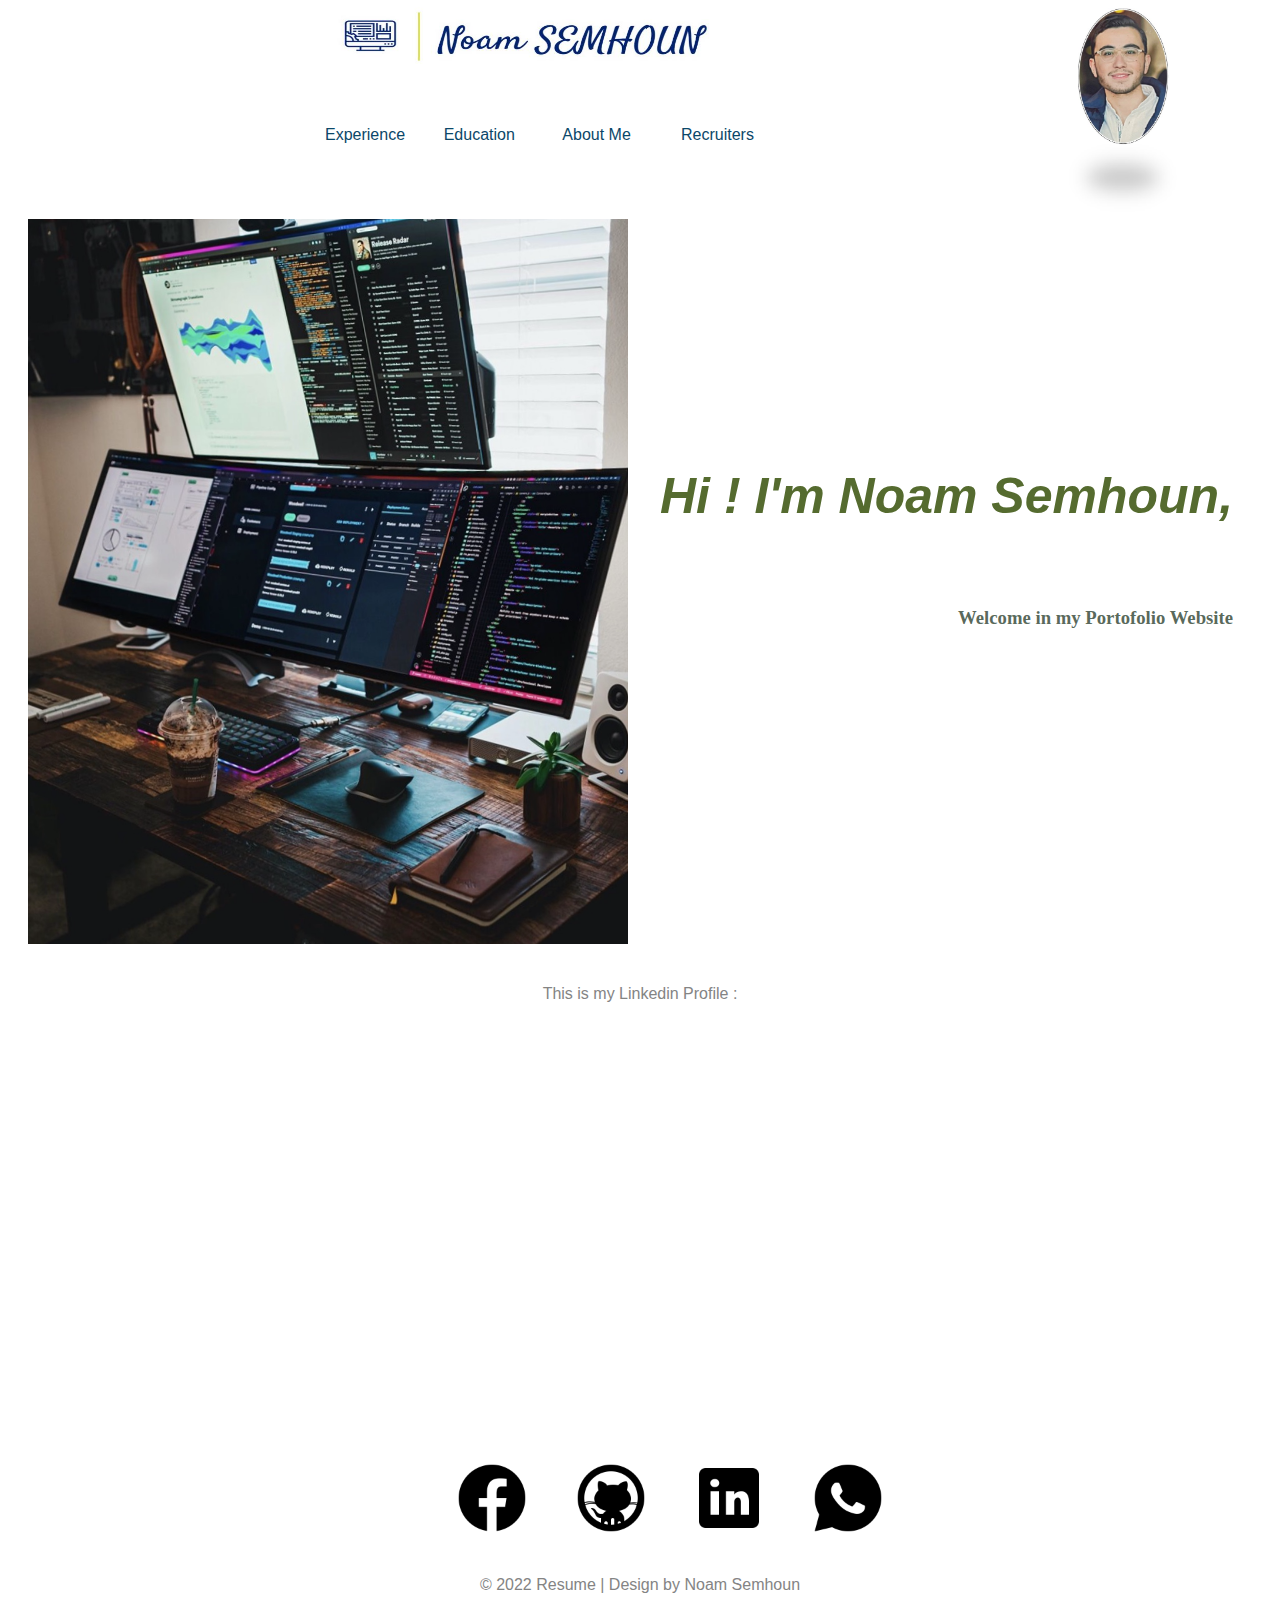
<file: index.html>
<!DOCTYPE html>
<html lang="en">

<head>
    <meta charset="UTF-8">
    <meta http-equiv="X-UA-Compatible" content="IE=edge">
    <meta name="viewport" content="width=device-width, initial-scale=1.0">
   
    <link rel="stylesheet" href="CSS/style.css">
 

    <title>MY WEB SITE</title>
</head>


<body>


    <!-- logo  et menu -->
    <div class="topbar" id="topbar">

        <a href="index.html"><img src="Images\logo_website.jpg" class="website_logo" alt="website_logo"></a>
        <a href="index.html"> <img src="Images\MyPhoto.jpg" class="website_photo" /> </a>
        <nav>
            <ul>
                <li><a href="Experience.html">Experience</a></li>
                <li><a href="Education.html"> Education</a></li>
                <li><a href="About Me.html">About Me</a></li>
                <li><a href="Recruiters.html">Recruiters</a></li>
                <!-- contact -->

            </ul>
        </nav>

    </div>

    <br> <br> <br> <br> <br>

    <section class="Aboutcolumn">

        <img class="animated-image" src="Images/photo bureau.PNG" style="margin: 20px;" alt="Bureau" width="600px" >
        
        <div style=" border-color: rgb(5, 66, 25); border: 20px;  margin: 12px; border-radius: 22px;color: rgb(255, 0, 0); ">
            <h1 style=" font-family: 'Franklin Gothic Medium', 'Arial Narrow', Arial, sans-serif ; text-align: center; margin: 52px; color: rgb(0, 0, 0);">


                <head><Br>  <Br>  <Br>
                    <h2 style=" font-size: 50px; color: rgb(85, 107, 47); font-style: italic; font-family: 'Gill Sans', 
                    'Gill Sans MT', Calibri, 'Trebuchet MS', sans-serif;" >Hi ! I'm Noam Semhoun,</h2>
                     
                    <h3  style= " font-family: Cambria, Cochin, Georgia, Times, 'Times New Roman', serif ; color: rgba(35, 56, 38, 0.76); text-align: left; float: inline-end;" >Welcome in my Portofolio Website
                    </h3> <Br>
                    <Br>
        
                    <Br>
                    
                </head>
            </h1>        </div>
    </section>

    <!-- ANIMATION -->
    <script>
        var title = document.getElementById("title");
        var newTitle = "Hello";
        var i = 0;
  
        function animateTitle() {
          title.innerHTML += newTitle[i];
          i++;
          if (i < newTitle.length) {
            setTimeout(animateTitle, 200);
          }
        }
  
        animateTitle();
      </script>
 


<br>
    
 <center>
  
   <p>This is my Linkedin Profile :</p>

   <iframe height="400" width="700" src="https://www.linkedin.com/in/noam-semhoun" style="border:none;" title="policy and regulations">
   </iframe>   

</center>





    <footer id="footer">


        <ul class="social-icons">


            <li>
                <a href="https://facebook.com"><img src="Images\facebook.png" class="socialMedia_logo"
                        alt="SocialMedia_logo"></a>
            </li>
            <li>
                <a href="https://github.com/NoamSemhoun/"><img src="Images\github.png" class="socialMedia_logo"
                        alt="SocialMedia_logo"></a>
            </li>
            <li>
                <a href="https://www.linkedin.com/in/noam-semhoun"><img src="Images\linkedin.png"
                        class="socialMedia_logo" alt="SocialMedia_logo"></a>
            </li>
            <li>
                <a href="https://wa.me/33768240046"><img src="Images\whatsapp.png" class="socialMedia_logo"
                        alt="SocialMedia_logo"></a>
            </li>

        </ul>
        <p style="text-align: center;">© 2022 Resume | Design by Noam Semhoun</p>
    </footer>
</body>

</html>
</file>
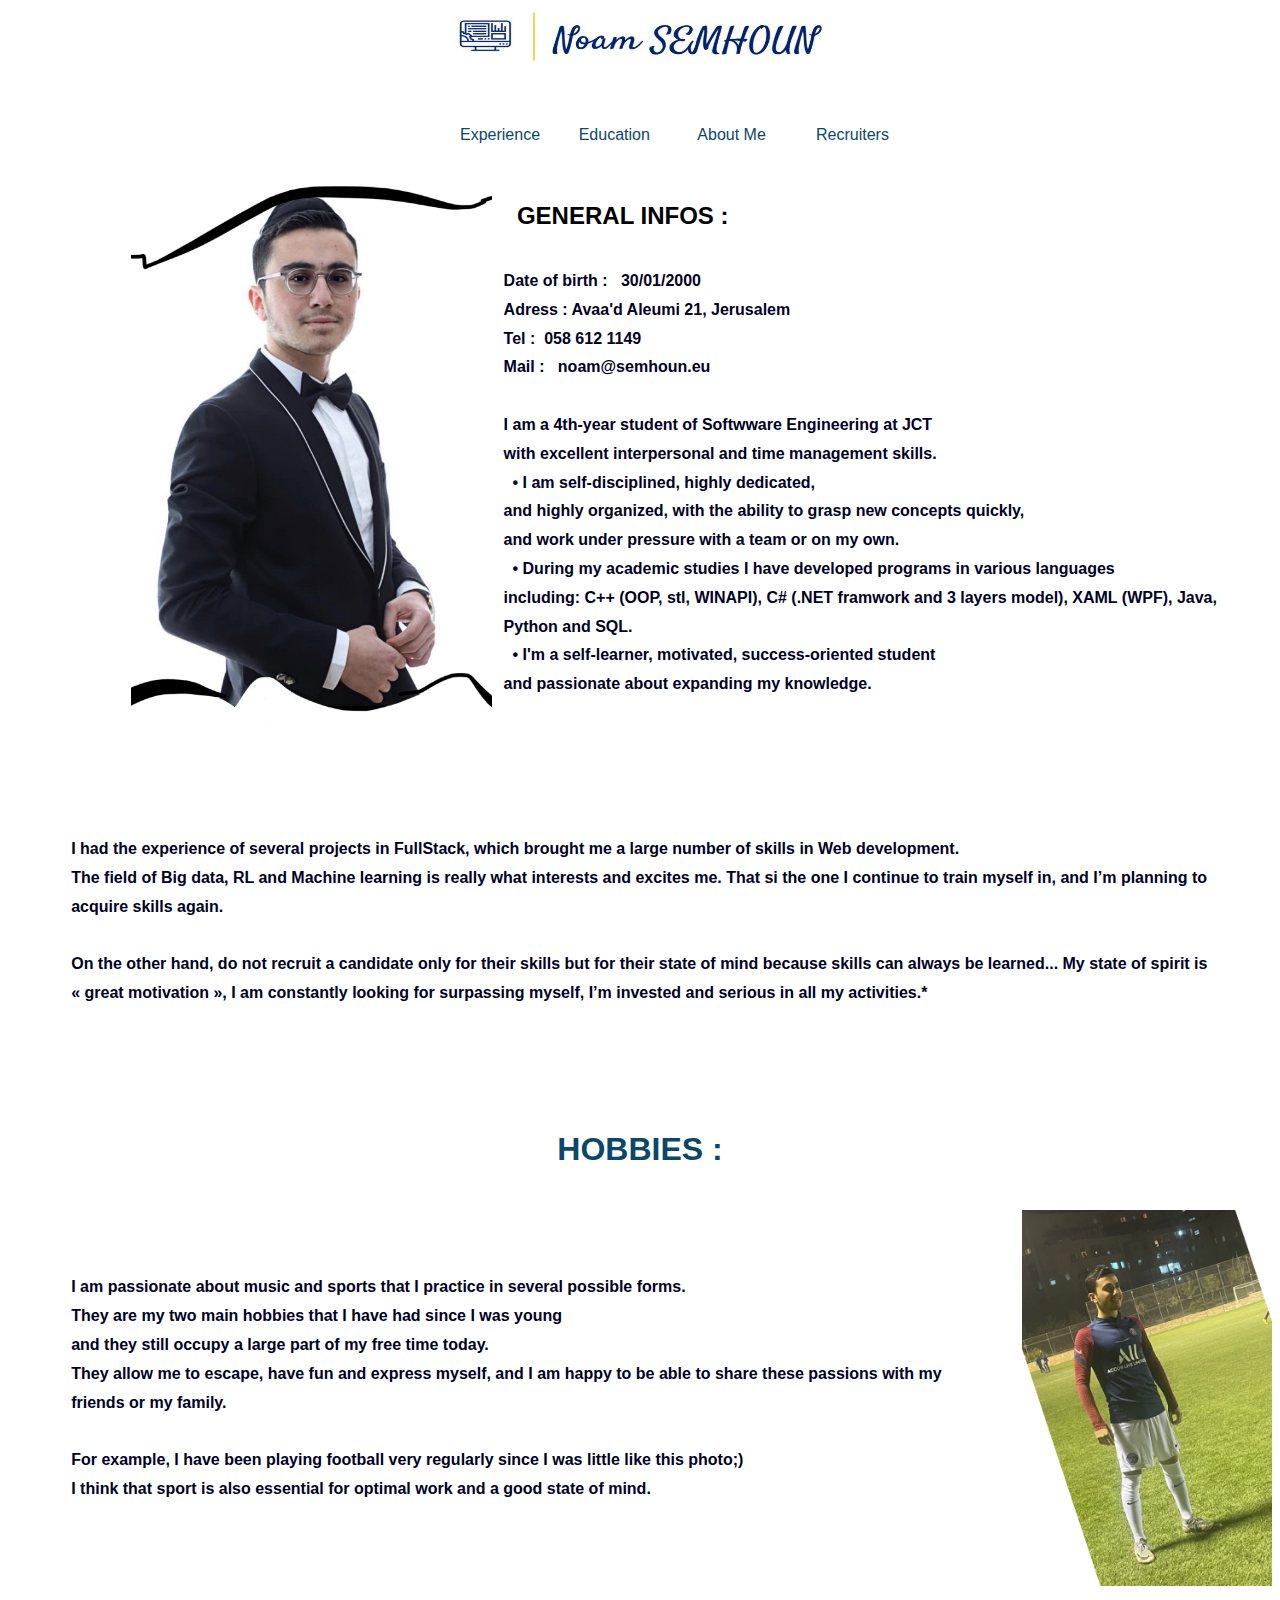
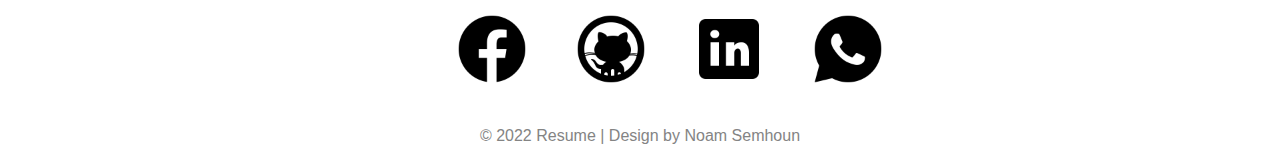
<file: About Me.html>
<!DOCTYPE html>
<html lang="en">
<head>
  <meta charset="UTF-8">
  <meta http-equiv="X-UA-Compatible" content="IE=edge">
  <meta name="viewport" content="width=device-width, initial-scale=1.0">
   <link rel="stylesheet" href="CSS/style.css">


  <title>About NOAM</title>
</head>


<body>

                    <!-- logo  et menu -->
    <div  class="topbar" id="topbar"  >
   
          <a   href="index.html"><img src="Images\logo_website.jpg" class="website_logo" alt="website_logo"></a>
        <nav >
          <ul>
            <li><a href="Experience.html">Experience</a></li>
            <li><a href="Education.html">  Education</a></li>
            <li><a href="About Me.html">About Me</a></li>
            <li><a href="Recruiters.html">Recruiters</a></li>
            <!-- contact -->
    
          </ul>
        </nav>

      </div>

      <br>  <br> <br> <br> <br>

    



<section class="Aboutcolumn">

<img class="animated-image" src="Images/My photo  about me.jpg"  style="margin-left: 10%; max-height: 600px; max-width: 500px; " >

<div style=" color: #000; margin:12px ;" >
  <h2> &nbsp GENERAL INFOS :</h2>

<h4 id="general " class="Aboutcolumn"  >
 Date of birth :  &nbsp 30/01/2000
 <br>Adress :  Avaa'd Aleumi 21, Jerusalem
 <br>Tel :&nbsp    058 612 1149
 <br>Mail : &nbsp noam@semhoun.eu
 <br>
 <br>
 


 I am a 4th-year student of Softwware Engineering at JCT<br>
  with excellent interpersonal and time management skills.
 <br>
 &nbsp • I am self-disciplined, highly  dedicated,<br>
  and highly organized, with the ability to grasp new concepts quickly, <br>
  and work under pressure with a team or on my own.
  <br>
  &nbsp • During my academic studies I have developed programs in various languages<br>
  including: C++ (OOP, stl, WINAPI), C# (.NET framwork and 3 layers model), XAML (WPF), Java, Python and SQL.
  <br>
 
  &nbsp • I'm a self-learner, motivated, success-oriented student  <br>
 and passionate about expanding my knowledge.
</h4>
</div>
</section>

<section class="Aboutstam">
  <h4 style="margin: 5%;" id="text">
    I had the experience of several projects in FullStack, which brought me a large number of skills in Web development. 
    <br>The field of Big data, RL and Machine learning is really what interests and excites me. 
    That si the one I continue to train myself in, and I’m planning to acquire skills again.
<br><br> On the other hand, do not recruit a candidate only for their skills but for their state of mind because skills can always be learned... 
My state of spirit is « great motivation », I am constantly looking for surpassing myself, 
I’m invested and serious in all my activities.*
  </h4>
  <br>


  <h1> HOBBIES :</h1>

    <section class="Aboutcolumn">


      <h4 style="margin: 5%;" id="synopsis " class="Aboutcolumn"  >
  
       I am passionate about music and sports that I practice in several possible forms.<br> 
      They are my two main hobbies that I have had since I was young <br> and they still occupy a large part of my free time today.
       <br>They allow me to escape, have fun and express myself, and I am happy to be able to share these passions with my friends or my family.
<br> <br>For example, I have been playing football very regularly since I was little like this photo;)
<br>
I think that sport is also essential for optimal work and a good state of mind. <br> 
       
      </h4>

      <img src="Images/photo foot about.jpg" width="250px">


</section>









  <SECTION id="footer">

   
    <ul class="social-icons"   >
                       
                       
        <li>        
          <a   href="https://facebook.com"><img src="Images\facebook.png" class="socialMedia_logo" alt="SocialMedia_logo"></a>
        </li>
        <li>        
            <a   href="https://github.com/NoamSemhoun/"><img src="Images\github.png" class="socialMedia_logo" alt="SocialMedia_logo"></a>
          </li>
          <li>        
            <a   href="https://www.linkedin.com/in/noam-semhoun"><img src="Images\linkedin.png" class="socialMedia_logo" alt="SocialMedia_logo"></a>
          </li>
          <li>        
            <a   href="https://wa.me/33768240046"><img src="Images\whatsapp.png" class="socialMedia_logo" alt="SocialMedia_logo"></a>
          </li>
        
    </ul>
    <p style="text-align: center;" >© 2022 Resume | Design by Noam Semhoun</p>
</SECTION>

  </body>
</html>
</file>
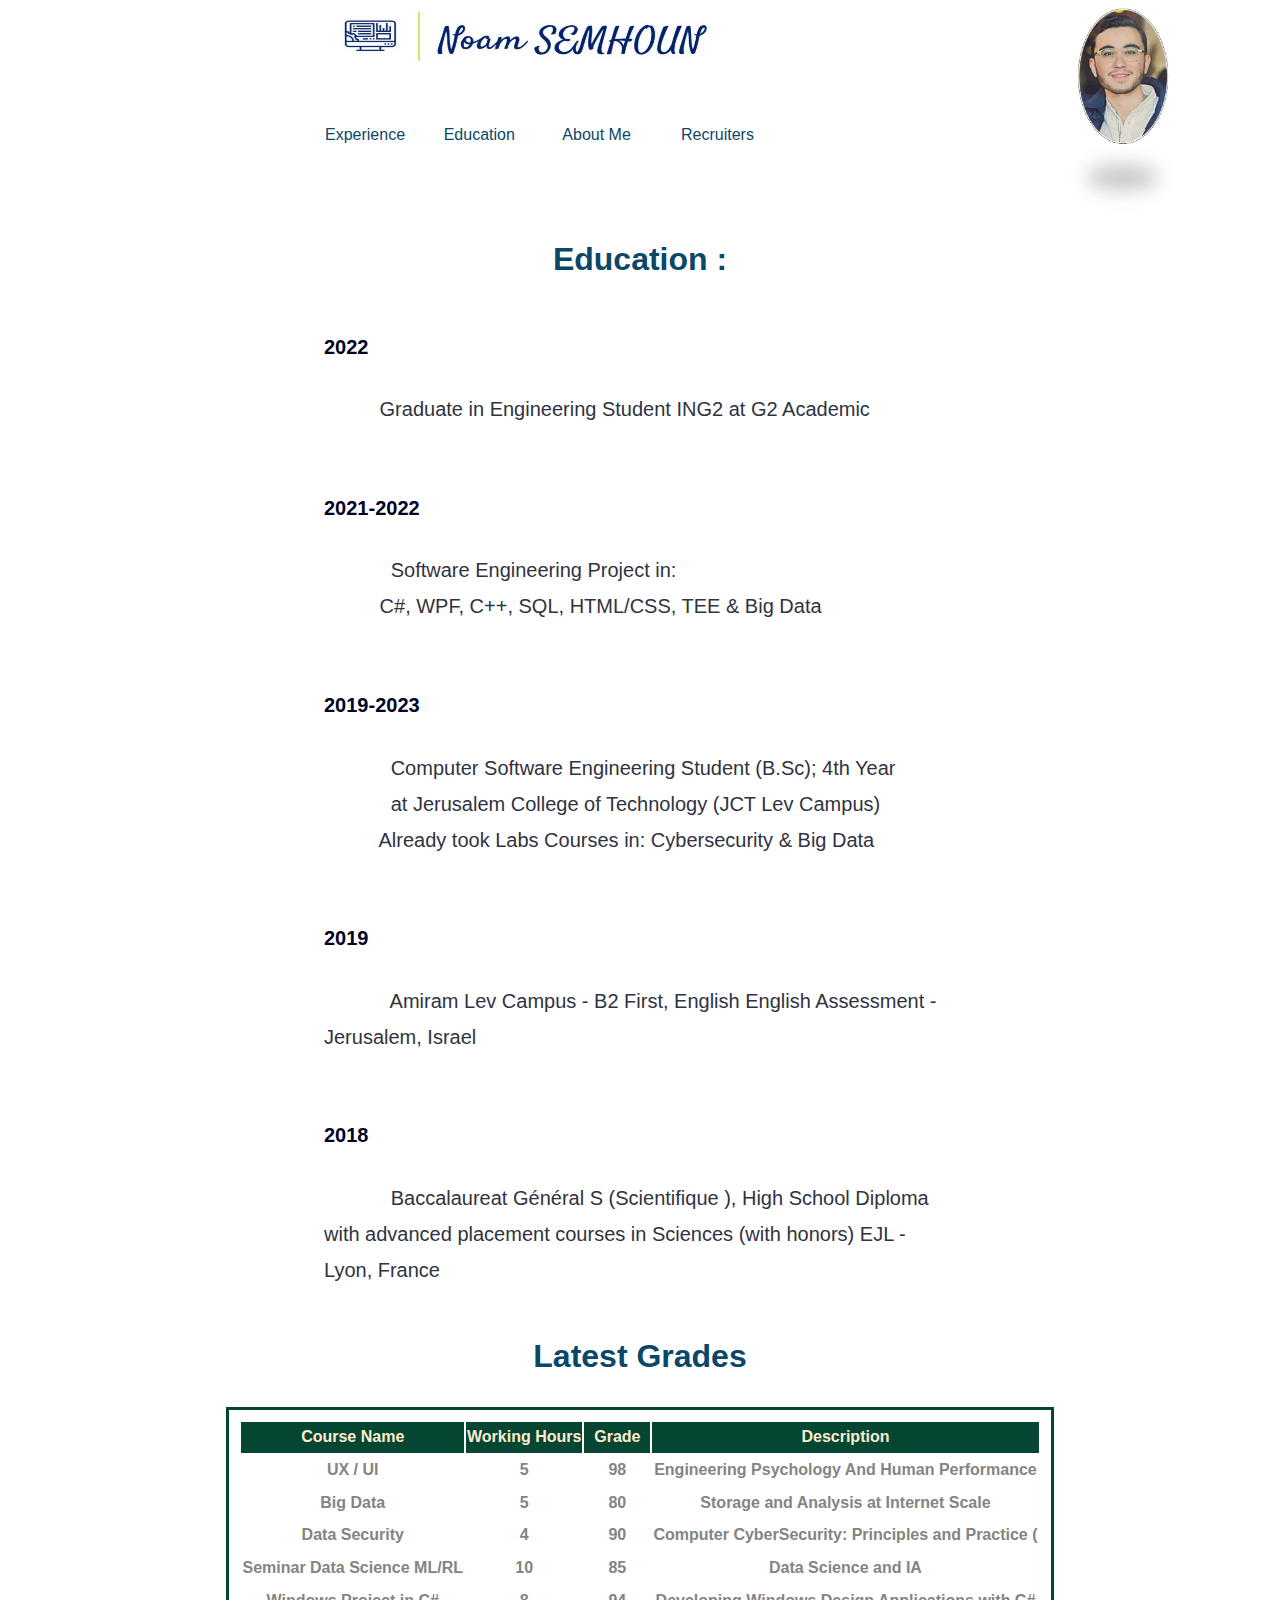
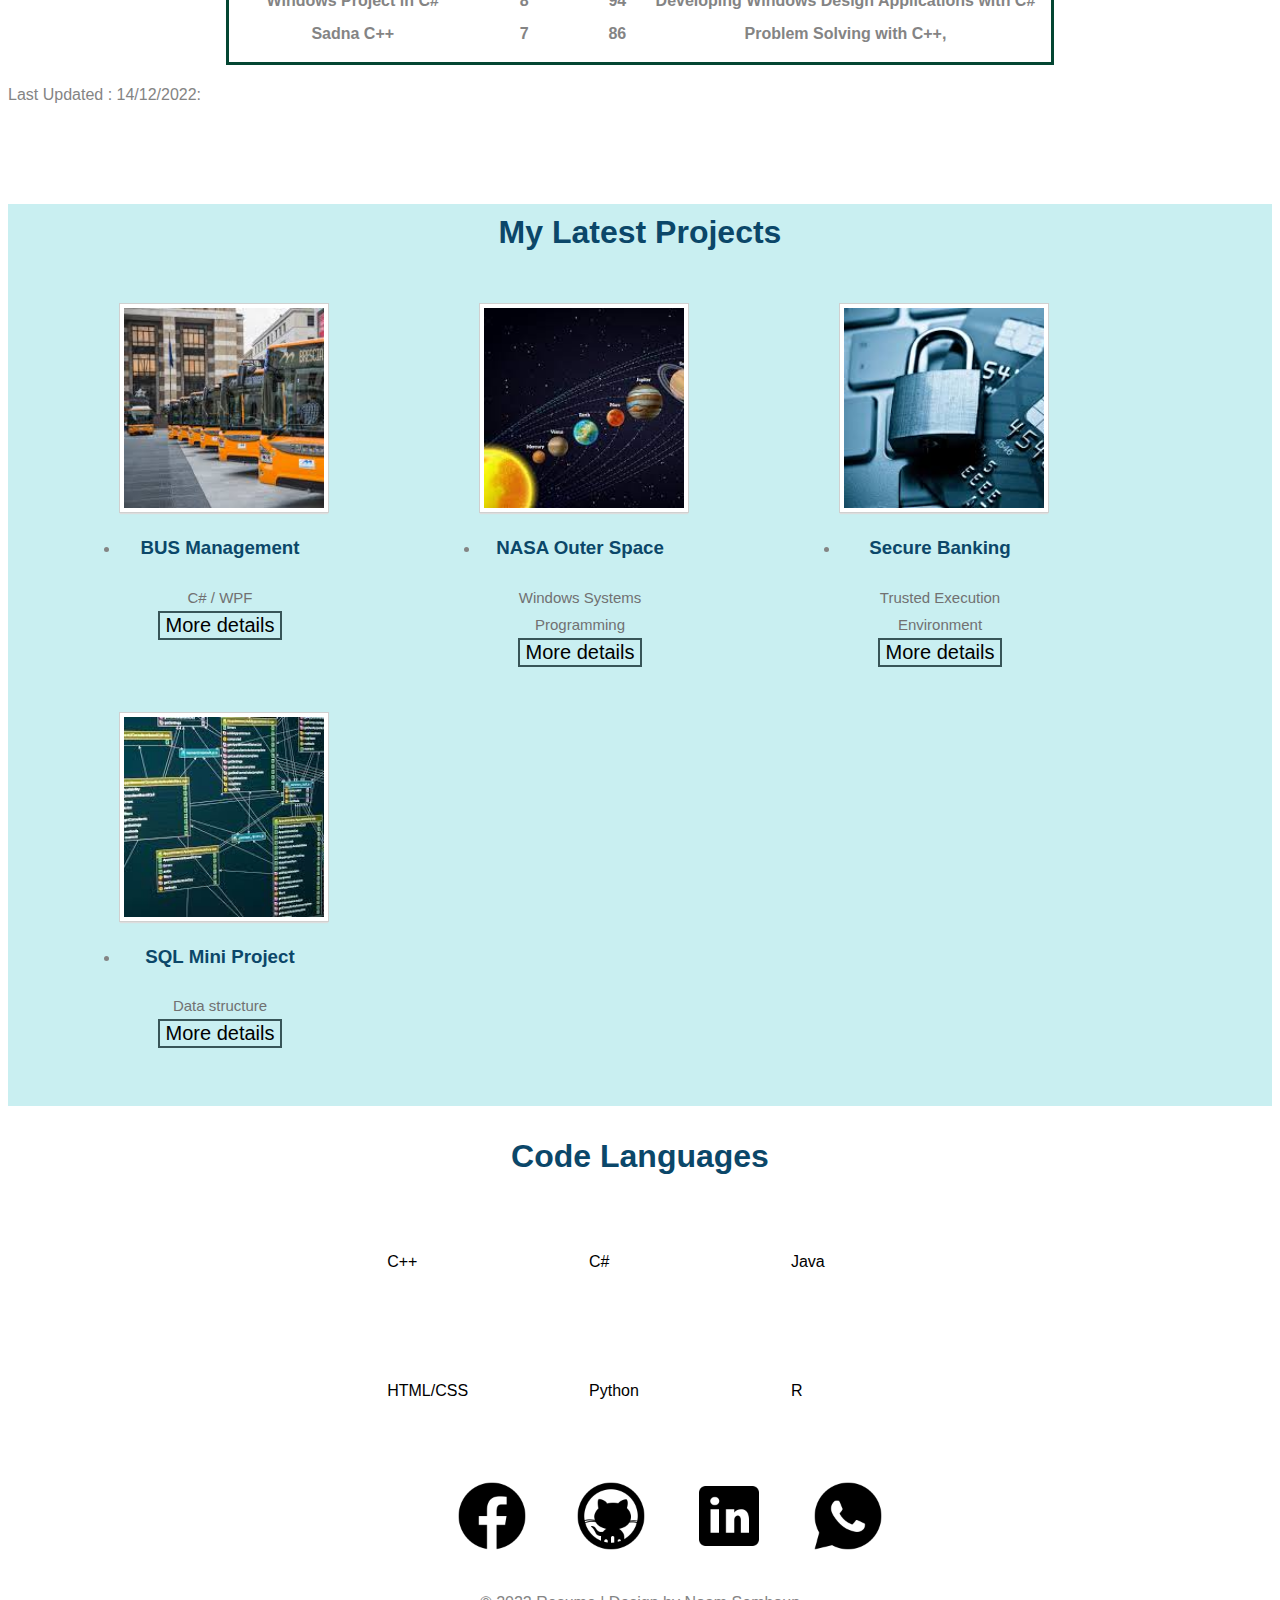
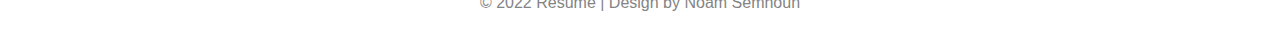
<file: Education.html>
<!DOCTYPE html>
<html lang="en">
<head>
  <meta charset="UTF-8">
  <meta http-equiv="X-UA-Compatible" content="IE=edge">
  <meta name="viewport" content="width=device-width, initial-scale=1.0">
   <link rel="stylesheet" href="CSS/style.css">


  <title>Resume</title>
</head>


<body>

                    <!-- logo  et menu -->
    <div  class="topbar" id="topbar"  >
   
          <a   href="index.html"><img src="Images\logo_website.jpg" class="website_logo" alt="website_logo"></a>
          <a href="index.html">  <img src="Images\MyPhoto.jpg" class="website_photo"    />   </a>
        <nav >
          <ul>
            <li><a href="Experience.html">Experience</a></li>
            <li><a href="Education.html">  Education</a></li>
            <li><a href="About Me.html">About Me</a></li>
            <li><a href="Recruiters.html">Recruiters</a></li>
            <!-- contact -->
    
          </ul>
        </nav>

      </div>

      <br>  <br> <br> <br> <br><br><br>
 
    <!-- cv  formation -->
<div >
 
  <h1 >Education :</h1>
<header style="margin: 40px 25% 40px; color: rgb(48, 51, 65); font-size: 20px ;" >
  
  <h4>2022</h2> &nbsp &nbsp &nbsp &nbsp &nbsp 
  Graduate in Engineering Student ING2
at G2 Academic

<br><br>
<h4>2021-2022</h4> &nbsp &nbsp &nbsp &nbsp &nbsp &nbsp
Software Engineering Project in: <br>
&nbsp &nbsp &nbsp &nbsp &nbsp C#, WPF, C++, SQL, HTML/CSS, TEE & Big Data 

<br><br>
<h4>2019-2023</h4> &nbsp &nbsp &nbsp &nbsp &nbsp &nbsp
Computer Software Engineering Student (B.Sc); 4th Year 
  <br> &nbsp &nbsp &nbsp &nbsp &nbsp &nbsp at Jerusalem College of Technology (JCT Lev Campus)
<br>&nbsp &nbsp &nbsp &nbsp &nbsp Already took Labs Courses in: Cybersecurity & Big Data
<br><br>

<h4>2019</h4> &nbsp &nbsp &nbsp &nbsp &nbsp &nbsp Amiram Lev Campus - B2 First, English
English Assessment - Jerusalem, Israel
<br><br>

<h4>2018</h4> &nbsp &nbsp &nbsp &nbsp &nbsp &nbsp Baccalaureat Général S (Scientifique ), 
High School Diploma  with advanced placement courses in Sciences 
(with honors)
EJL - Lyon, France

</header>
 
</div>

      <!-- table notes -->
      <div class="tableau" >
        <div style="margin: 0px auto; text-align:center">
          <h1>Latest Grades</h1>
        </div>
    <table class="GradeTable">
        <thead>
        <tr>
        <th>Course Name</th>
        <th>Working Hours</th>
        <th> &nbsp Grade &nbsp </th>
        <th>Description</th>
        </tr>
        </thead>
       
        <tbody>
          <tr>
            <th>UX / UI</th>
            <th>5</th>
            <th>98</th>
            <th>Engineering Psychology And Human Performance </th>
            
        </tr>
          <tr>
            <th>Big Data</th>
            <th>5</th>
            <th>80</th>
            <th>Storage and Analysis at Internet Scale</th>
            
        </tr>
        <tr>
          <th>Data Security</th>
          <th>4</th>
          <th>90</th>
          <th> Computer CyberSecurity: Principles and Practice (</th>
          
      </tr>
        <tr>
          <th>Seminar Data Science ML/RL</th>
          <th>10</th>
          <th>85</th>
          <th>Data Science and IA </th>
          
      </tr>
      
    <tr>
      <th>Windows Project in C#</th>
      <th>8</th>
      <th>94</th>
      <th>Developing Windows Design Applications with C#</th>


  </tr>


  <tr>
    <th>Sadna C++</th>
    <th>7</th>
    <th>86</th>
    <th>    Problem Solving with C++,
    </th>



    
</tr>
        </tbody>
        </table>
        <p>Last Updated : 14/12/2022: </p>

    </div>
 <BR></BR>



        
   <!--    PROJECT     -->

   <DIv class="galery" style="background-color: rgb(201, 239, 241) ;">
     
    <h1>My Latest Projects </h1>
      
    <ul class="project-list">


      <li> 
         <a href="ProjectBUS.html" style="background-image: url('Images/Bus Mnagement.jpg');" target="_blank"></a>
          <div class="details">
          <h3><a href="ProjectBUS.html">BUS Management</a></h3>
          <p class="project-type">C# / WPF</p>
         <button class="buttonMore" onclick="window.location.href = 'ProjectBUS.html';">More details</button>

        </div>
      </li>




      <li>
        <a href="ProjectSpace.html" style="background-image: url('Images/Nasa sapce.jpg');" target="_blank"></a>
        <div class="details">
          <h3><a href="ProjectSpace.html">NASA Outer Space</a></h3>
          <p class="project-type">Windows Systems Programming </p>
          <button class="buttonMore" onclick="window.location.href = 'ProjectSpace.html';">More details</button>

        </div>
      </li> 
      
      <li>
        <a href="ProjectTEE.html" style="background-image: url('Images/secure banking.jpg');" target="_blank"></a>
        <div class="details">
          <h3><a href="ProjectTEE.html">Secure Banking</a></h3>
          <p class="project-type">Trusted Execution Environment </p>
          <button class="buttonMore" onclick="window.location.href = 'ProjectTEE.html';">More details</button>

        </div>
      </li>
      <li>
        <a href="ProjectTEE.html" style="background-image: url('Images/database.jpg');" target="_blank"></a>
        <div class="details">
          <h3><a href="ProjectTEE.html">SQL Mini Project</a></h3>
          <p class="project-type">Data structure</p>
          <button class="buttonMore" onclick="window.location.href = 'ProjectTEE.html';">More details</button>

        </div>
      </li>
     


    </DIv>



  </head>
  <body>
    <h1>Code Languages</h1>
    <div class="grid">
      <div>C++</div>
      <div>C#</div>
      <div>Java</div>
      <div>HTML/CSS</div>
      <div>Python</div>
      <div>R</div>


    </div>

  <SECTION id="footer">

   
    <ul class="social-icons"   >
                       
                       
        <li>        
          <a   href="https://facebook.com"><img src="Images\facebook.png" class="socialMedia_logo" alt="SocialMedia_logo"></a>
        </li>
        <li>        
            <a   href="https://github.com/NoamSemhoun/"><img src="Images\github.png" class="socialMedia_logo" alt="SocialMedia_logo"></a>
          </li>
          <li>        
            <a   href="https://www.linkedin.com/in/noam-semhoun"><img src="Images\linkedin.png" class="socialMedia_logo" alt="SocialMedia_logo"></a>
          </li>
          <li>        
            <a   href="https://wa.me/33768240046"><img src="Images\whatsapp.png" class="socialMedia_logo" alt="SocialMedia_logo"></a>
          </li>
        
    </ul>
    <p style="text-align: center;" >© 2022 Resume | Design by Noam Semhoun</p>
</SECTION>

  </body>
</html>
</file>
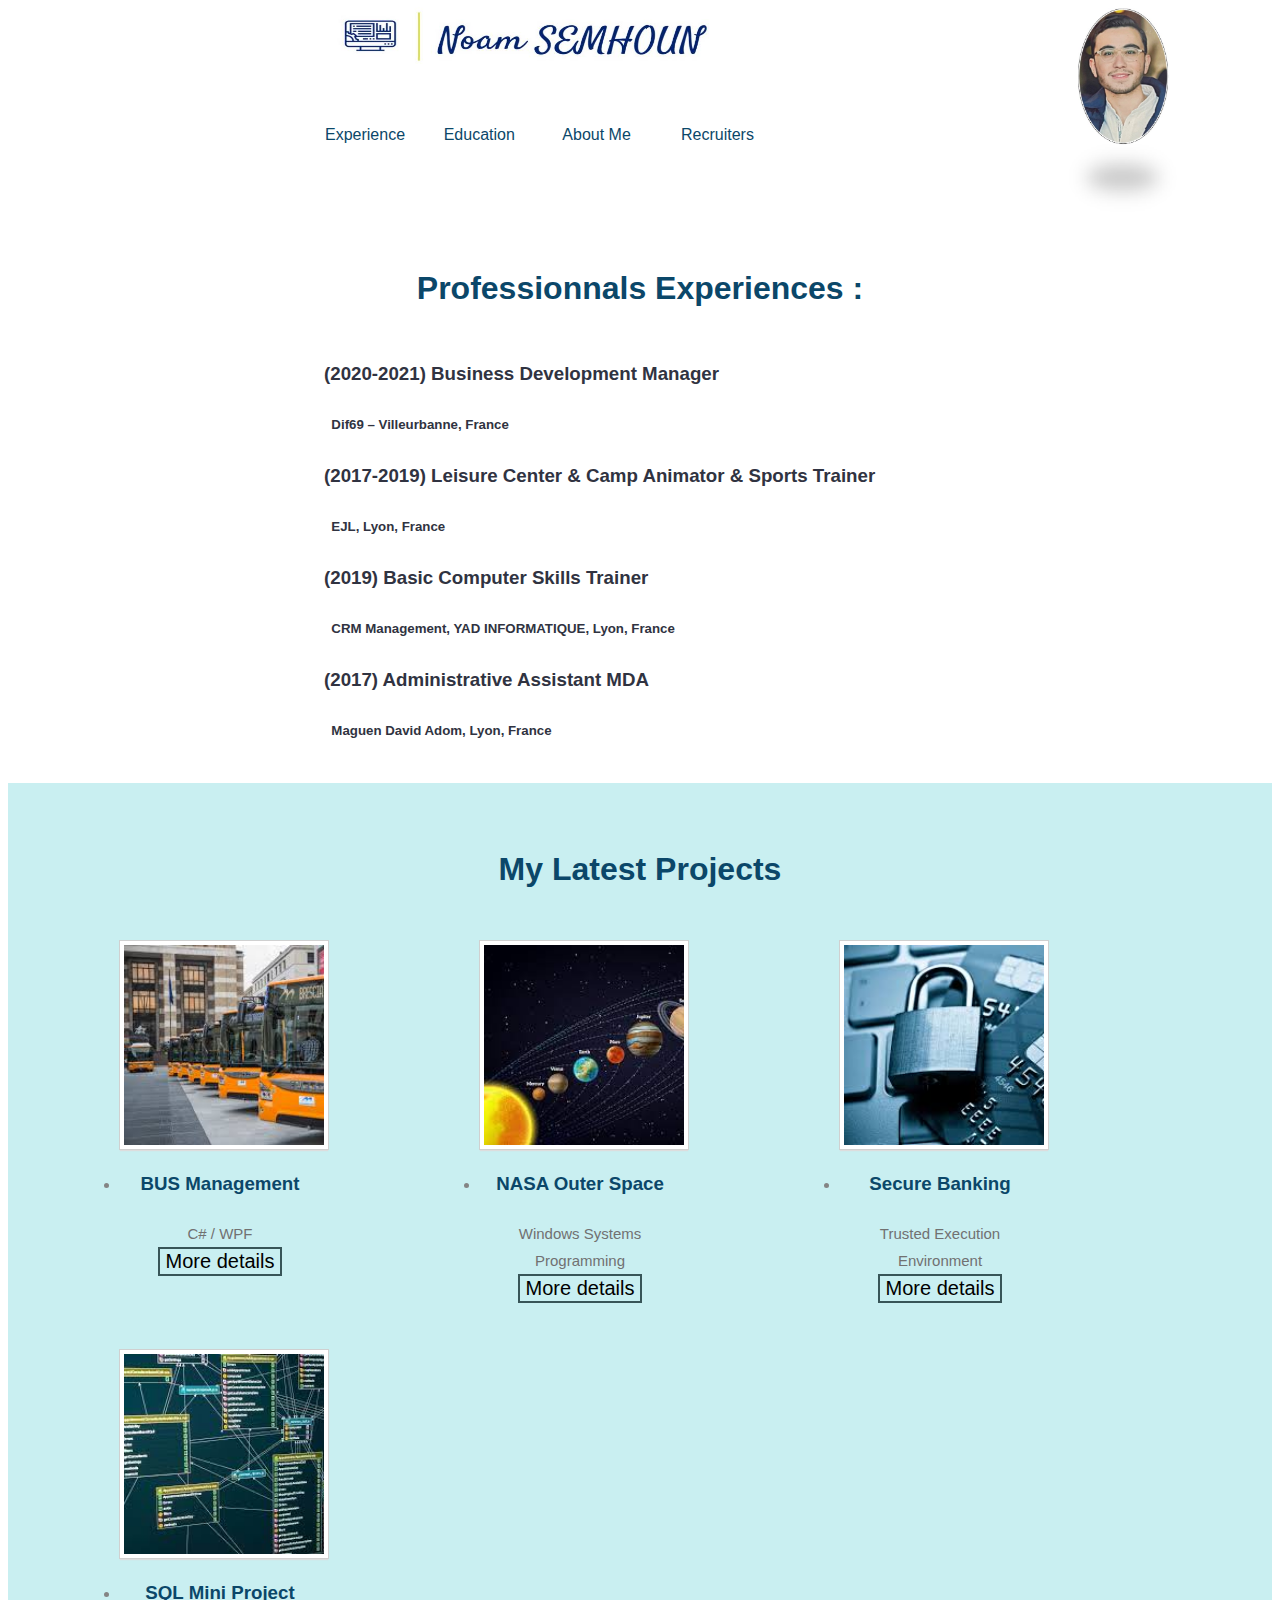
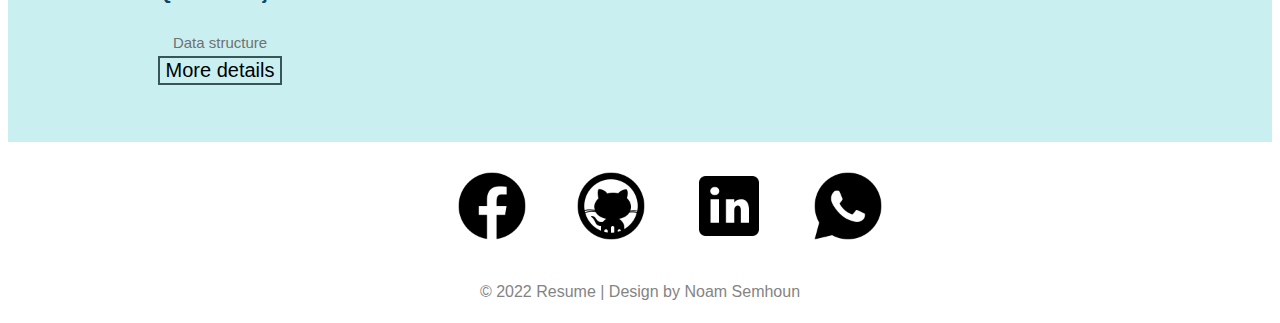
<file: Experience.html>
<!DOCTYPE html>
<html lang="en">
<head>
  <meta charset="UTF-8">
  <meta http-equiv="X-UA-Compatible" content="IE=edge">
  <meta name="viewport" content="width=device-width, initial-scale=1.0">
   <link rel="stylesheet" href="CSS/style.css">


  <title>About NOAM</title>
</head>


<body>

                    <!-- logo  et menu -->
    <div  class="topbar" id="topbar"  >
   
          <a   href="index.html"><img src="Images\logo_website.jpg" class="website_logo" alt="website_logo"></a>
          <a href="index.html">  <img src="Images\MyPhoto.jpg" class="website_photo"    />   </a>
        <nav >
          <ul>
            <li><a href="Experience.html">Experience</a></li>
            <li><a href="Education.html">  Education</a></li>
            <li><a href="About Me.html">About Me</a></li>
            <li><a href="Recruiters.html">Recruiters</a></li>
            <!-- contact -->
    
          </ul>
        </nav>

      </div>

      <br>  <br> <br> <br> <br><br>
     


  


  <!-- cv  formation -->
 <div >
  <h1> <br> Professionnals Experiences :</h1>
  <header style=" margin: 40px 25% 40px; color: rgb(48, 51, 65); " >
    
     
    <h3> (2020-2021) Business Development Manager
   <h5> &nbsp Dif69 – Villeurbanne, France </h5>
    
   <h3>(2017-2019) Leisure Center & Camp Animator & Sports Trainer
   </h3>  <h5> &nbsp EJL, Lyon, France</h5>
    
    <h3>(2019) Basic Computer Skills Trainer
   </h3> <h5> &nbsp CRM Management, YAD INFORMATIQUE, Lyon, France</h5>
    
   <h3> (2017) Administrative Assistant MDA
   </h3> <h5> &nbsp Maguen David Adom, Lyon, France</h5>
    
  </header>
  </h3>
  </div>


   <!--    PROJECT     -->

   <DIv class="galery" style=" background-color: rgb(201, 239, 241) ;">
     
    <h1> <br> My Latest Projects </h1>
      
    <ul class="project-list">


      <li> 
         <a href="ProjectBUS.html" style="background-image: url('Images/Bus Mnagement.jpg');" target="_blank"></a>
          <div class="details">
          <h3><a href="ProjectBUS.html">BUS Management</a></h3>
          <p class="project-type">C# / WPF</p>
         <button class="buttonMore" onclick="window.location.href = 'ProjectBUS.html';">More details</button>

        </div>
      </li>




      <li>
        <a href="ProjectSpace.html" style="background-image: url('Images/Nasa sapce.jpg');" target="_blank"></a>
        <div class="details">
          <h3><a href="ProjectSpace.html">NASA Outer Space</a></h3>
          <p class="project-type">Windows Systems Programming </p>
          <button class="buttonMore" onclick="window.location.href = 'ProjectSpace.html';">More details</button>

        </div>
      </li> 
      
      <li>
        <a href="ProjectTEE.html" style="background-image: url('Images/secure banking.jpg');" target="_blank"></a>
        <div class="details">
          <h3><a href="ProjectTEE.html">Secure Banking</a></h3>
          <p class="project-type">Trusted Execution Environment </p>
          <button class="buttonMore" onclick="window.location.href = 'ProjectTEE.html';">More details</button>

        </div>
      </li>
      <li>
        <a href="ProjectTEE.html" style="background-image: url('Images/database.jpg');" target="_blank"></a>
        <div class="details">
          <h3><a href="ProjectTEE.html">SQL Mini Project</a></h3>
          <p class="project-type">Data structure</p>
          <button class="buttonMore" onclick="window.location.href = 'ProjectTEE.html';">More details</button>

        </div>
      </li>
     


    </DIv>




  <SECTION id="footer">

   
    <ul class="social-icons"   >
                       
                       
        <li>        
          <a   href="https://facebook.com"><img src="Images\facebook.png" class="socialMedia_logo" alt="SocialMedia_logo"></a>
        </li>
        <li>        
            <a   href="https://github.com/NoamSemhoun/"><img src="Images\github.png" class="socialMedia_logo" alt="SocialMedia_logo"></a>
          </li>
          <li>        
            <a   href="https://www.linkedin.com/in/noam-semhoun"><img src="Images\linkedin.png" class="socialMedia_logo" alt="SocialMedia_logo"></a>
          </li>
          <li>        
            <a   href="https://wa.me/33768240046"><img src="Images\whatsapp.png" class="socialMedia_logo" alt="SocialMedia_logo"></a>
          </li>
        
    </ul>
    <p style="text-align: center;" >© 2022 Resume | Design by Noam Semhoun</p>
</SECTION>

  </body>
</html>
</file>
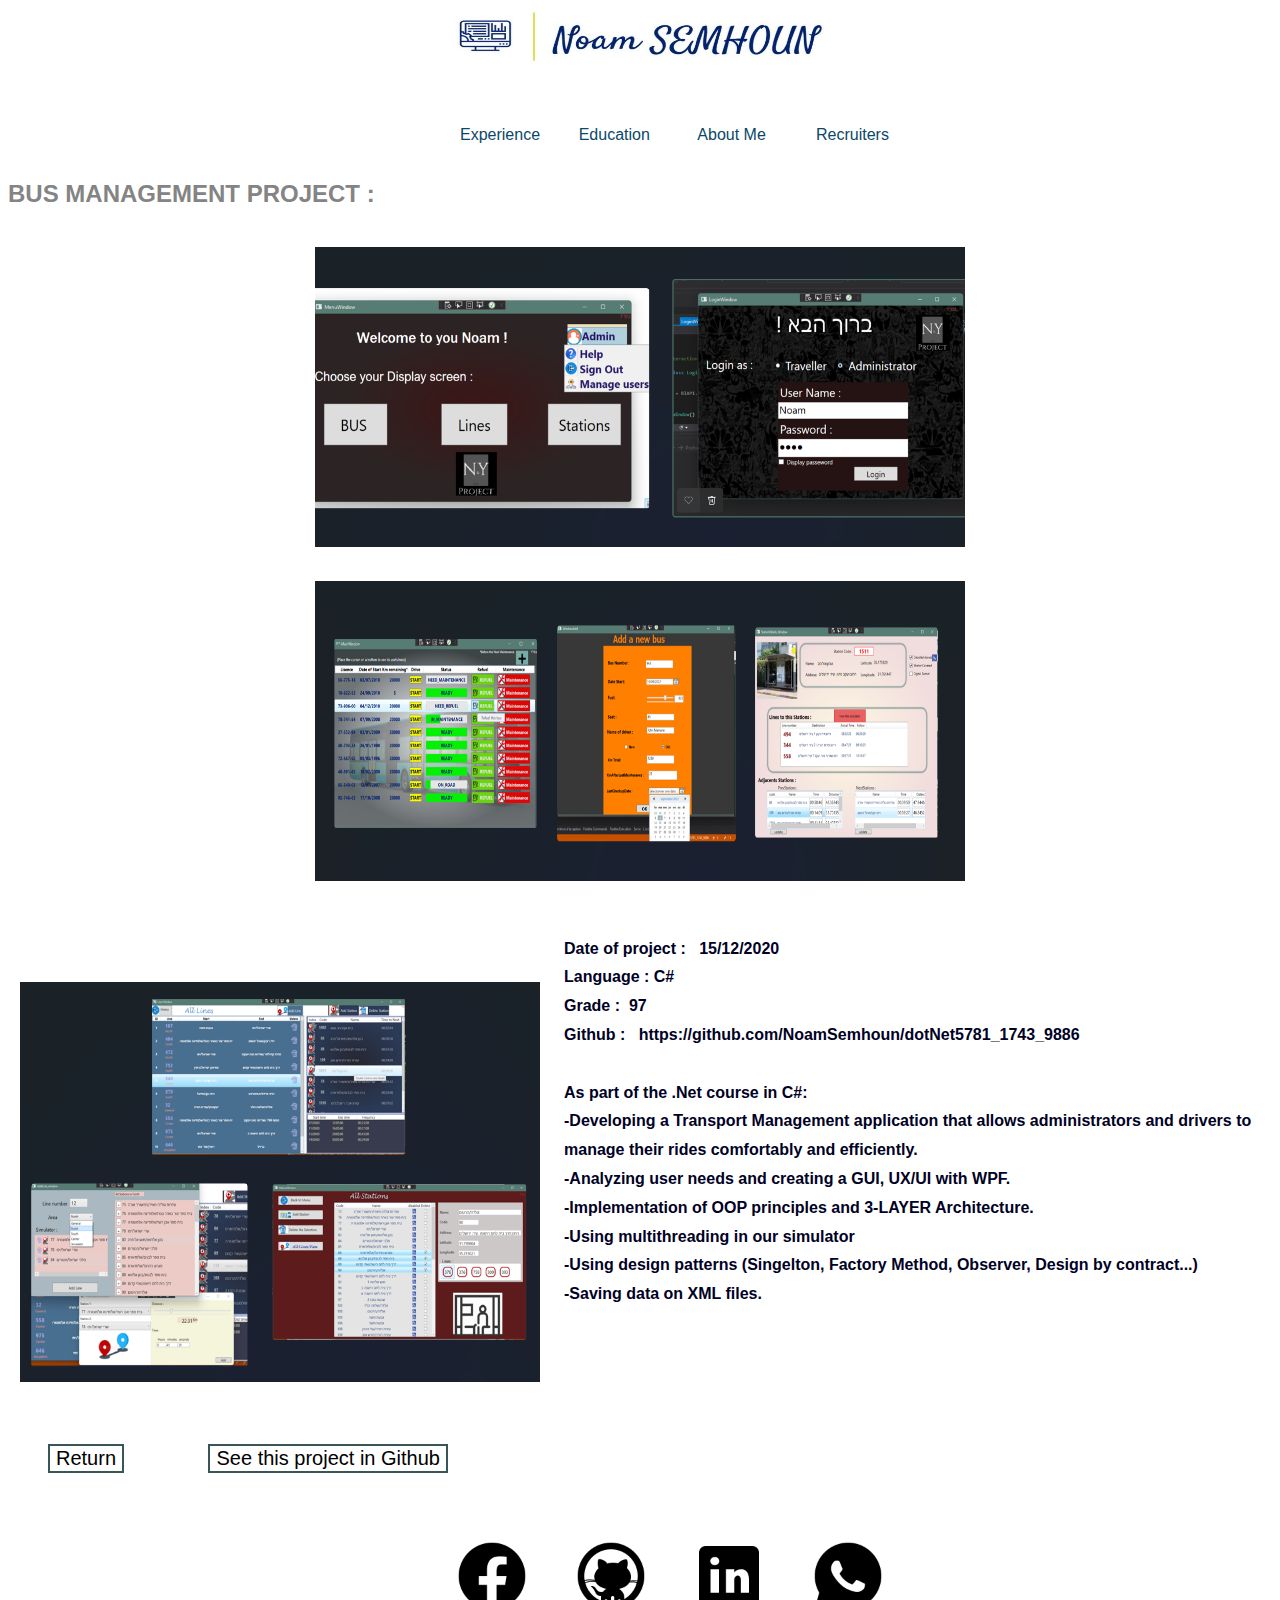
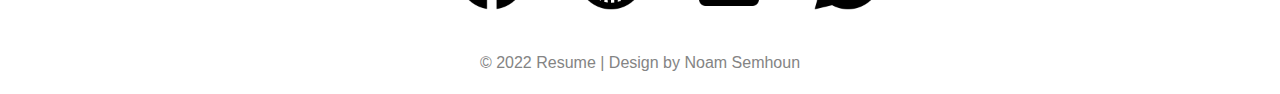
<file: ProjectBUS.html>
<!DOCTYPE html>
<html lang="en">
<head>
  <meta charset="UTF-8">
  <meta http-equiv="X-UA-Compatible" content="IE=edge">
  <meta name="viewport" content="width=device-width, initial-scale=1.0">
   <link rel="stylesheet" href="CSS/style.css">


  <title>PROJECT</title>
</head>


<body>
    <div  class="topbar" id="topbar"  >
   
        <a   href="index.html"><img src="Images\logo_website.jpg" class="website_logo" alt="website_logo"></a>
      <nav >
        <ul>
          <li><a href="Experience.html">Experience</a></li>
          <li><a href="Education.html">  Education</a></li>
          <li><a href="About Me.html">About Me</a></li>
          <li><a href="Recruiters.html">Recruiters</a></li>
          <!-- contact -->
  
        </ul>
      </nav>

    </div>

    <br>  <br> <br> <br> <br>


    <h2> BUS MANAGEMENT PROJECT :</h2>
  <center>

    <img src="Images/BUS PROJECT/busImages3.png" width="650px"  height="300"  style="margin:12px ;   ">
    <img src="Images/BUS PROJECT/busImages2.png"width="650px"  height="300" style="margin:12px ;">
</center>

<section class="Aboutcolumn">
    
    <div style="margin:12px ;" >
          <br>     <br>
    <img src="Images/BUS PROJECT/busImages.png" width="520px" height="400">
    </div>

 
    <div style="margin:12px ;" >
    
    <h4 id="general " class="Aboutcolumn"  >
     Date of project :  &nbsp 15/12/2020
     <br>Language :  C#
     <br>Grade :&nbsp    97
     <br>Github : &nbsp https://github.com/NoamSemhoun/dotNet5781_1743_9886
     <br>
     <br>
     
     As part of the .Net course in C#:
     <br>

     -Developing a Transport Management application that allows administrators and drivers to manage their rides comfortably and efficiently.
     <br>

     -Analyzing user needs and creating a GUI, UX/UI with WPF.
     <br>

     -Implementation of OOP principles and 3-LAYER Architecture.
     <br>

     -Using multithreading in our simulator
     <br>

     -Using design patterns (Singelton, Factory Method, Observer, Design by contract...)
     <br>

     -Saving data on XML files.
    </h4>
    </div>


</section>
    
    
    <button class="buttonMore" style="   margin: 40px; " onclick="window.location.href = 'Experience.html';">Return</button>
    <button class="buttonMore" style="   margin: 40px; " onclick="window.location.href = 'https://github.com/NoamSemhoun/dotNet5781_1743_9886';">See this project in Github</button>

    
    
    
      <SECTION id="footer">
    
       
        <ul class="social-icons"   >
                           
                           
            <li>        
              <a   href="https://facebook.com"><img src="Images\facebook.png" class="socialMedia_logo" alt="SocialMedia_logo"></a>
            </li>
            <li>        
                <a   href="https://github.com/NoamSemhoun/"><img src="Images\github.png" class="socialMedia_logo" alt="SocialMedia_logo"></a>
              </li>
              <li>        
                <a   href="https://www.linkedin.com/in/noam-semhoun"><img src="Images\linkedin.png" class="socialMedia_logo" alt="SocialMedia_logo"></a>
              </li>
              <li>        
                <a   href="https://wa.me/33768240046"><img src="Images\whatsapp.png" class="socialMedia_logo" alt="SocialMedia_logo"></a>
              </li>
            
        </ul>
        <p style="text-align: center;" >© 2022 Resume | Design by Noam Semhoun</p>
    </SECTION>
    
      </body>
    </html>
    



</body>
</file>
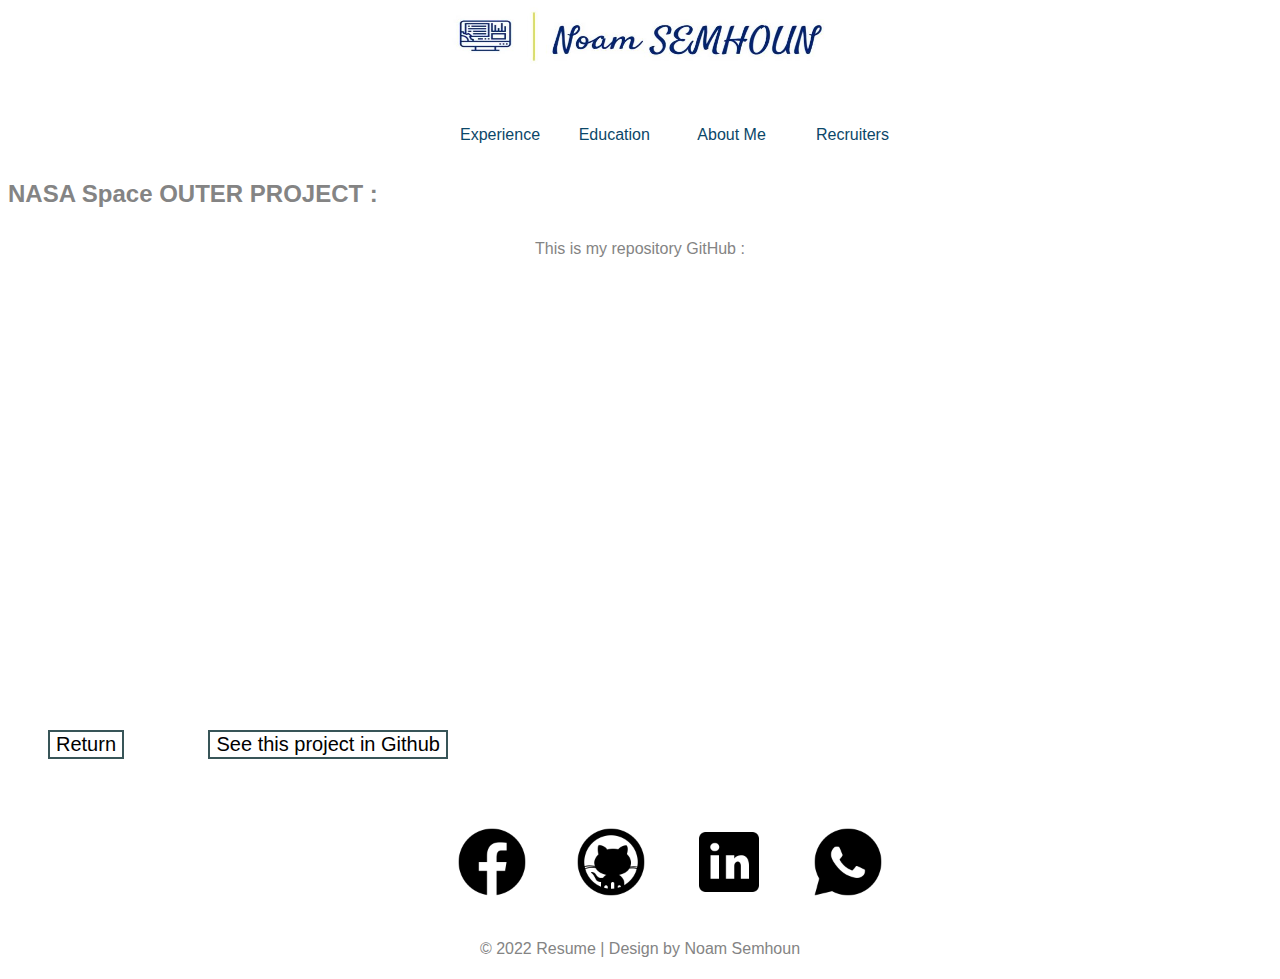
<file: ProjectSpace.html>
<!DOCTYPE html>
<html lang="en">
<head>
  <meta charset="UTF-8">
  <meta http-equiv="X-UA-Compatible" content="IE=edge">
  <meta name="viewport" content="width=device-width, initial-scale=1.0">
   <link rel="stylesheet" href="CSS/style.css">


  <title>PROJECT</title>
</head>


<body>
    <div  class="topbar" id="topbar"  >
   
        <a   href="index.html"><img src="Images\logo_website.jpg" class="website_logo" alt="website_logo"></a>
      <nav >
        <ul>
          <li><a href="Experience.html">Experience</a></li>
          <li><a href="Education.html">  Education</a></li>
          <li><a href="About Me.html">About Me</a></li>
          <li><a href="Recruiters.html">Recruiters</a></li>
          <!-- contact -->
  
        </ul>
      </nav>

    </div>

    <br>  <br> <br> <br> <br>


    <h2> NASA Space OUTER PROJECT :</h2>
  <center>
    <p>This is my repository GitHub :</p>

    <iframe height="400" width="700" src="https://github.com/embed/amazingProj/OuterSpaceProject" style="border:none;" title="policy and regulations">
    </iframe>   

 </center>

  
    
    <button class="buttonMore" style="   margin: 40px; " onclick="window.location.href = 'Experience.html';">Return</button>
    <button class="buttonMore" style="   margin: 40px; " onclick="window.location.href = 'https://github.com/amazingProj/OuterSpaceProject';">See this project in Github</button>

    
    
    
      <SECTION id="footer">
    
       
        <ul class="social-icons"   >
                           
                           
            <li>        
              <a   href="https://facebook.com"><img src="Images\facebook.png" class="socialMedia_logo" alt="SocialMedia_logo"></a>
            </li>
            <li>        
                <a   href="https://github.com/NoamSemhoun/"><img src="Images\github.png" class="socialMedia_logo" alt="SocialMedia_logo"></a>
              </li>
              <li>        
                <a   href="https://www.linkedin.com/in/noam-semhoun"><img src="Images\linkedin.png" class="socialMedia_logo" alt="SocialMedia_logo"></a>
              </li>
              <li>        
                <a   href="https://wa.me/33768240046"><img src="Images\whatsapp.png" class="socialMedia_logo" alt="SocialMedia_logo"></a>
              </li>
            
        </ul>
        <p style="text-align: center;" >© 2022 Resume | Design by Noam Semhoun</p>
    </SECTION>
    
      </body>
    </html>
    



</body>
</file>
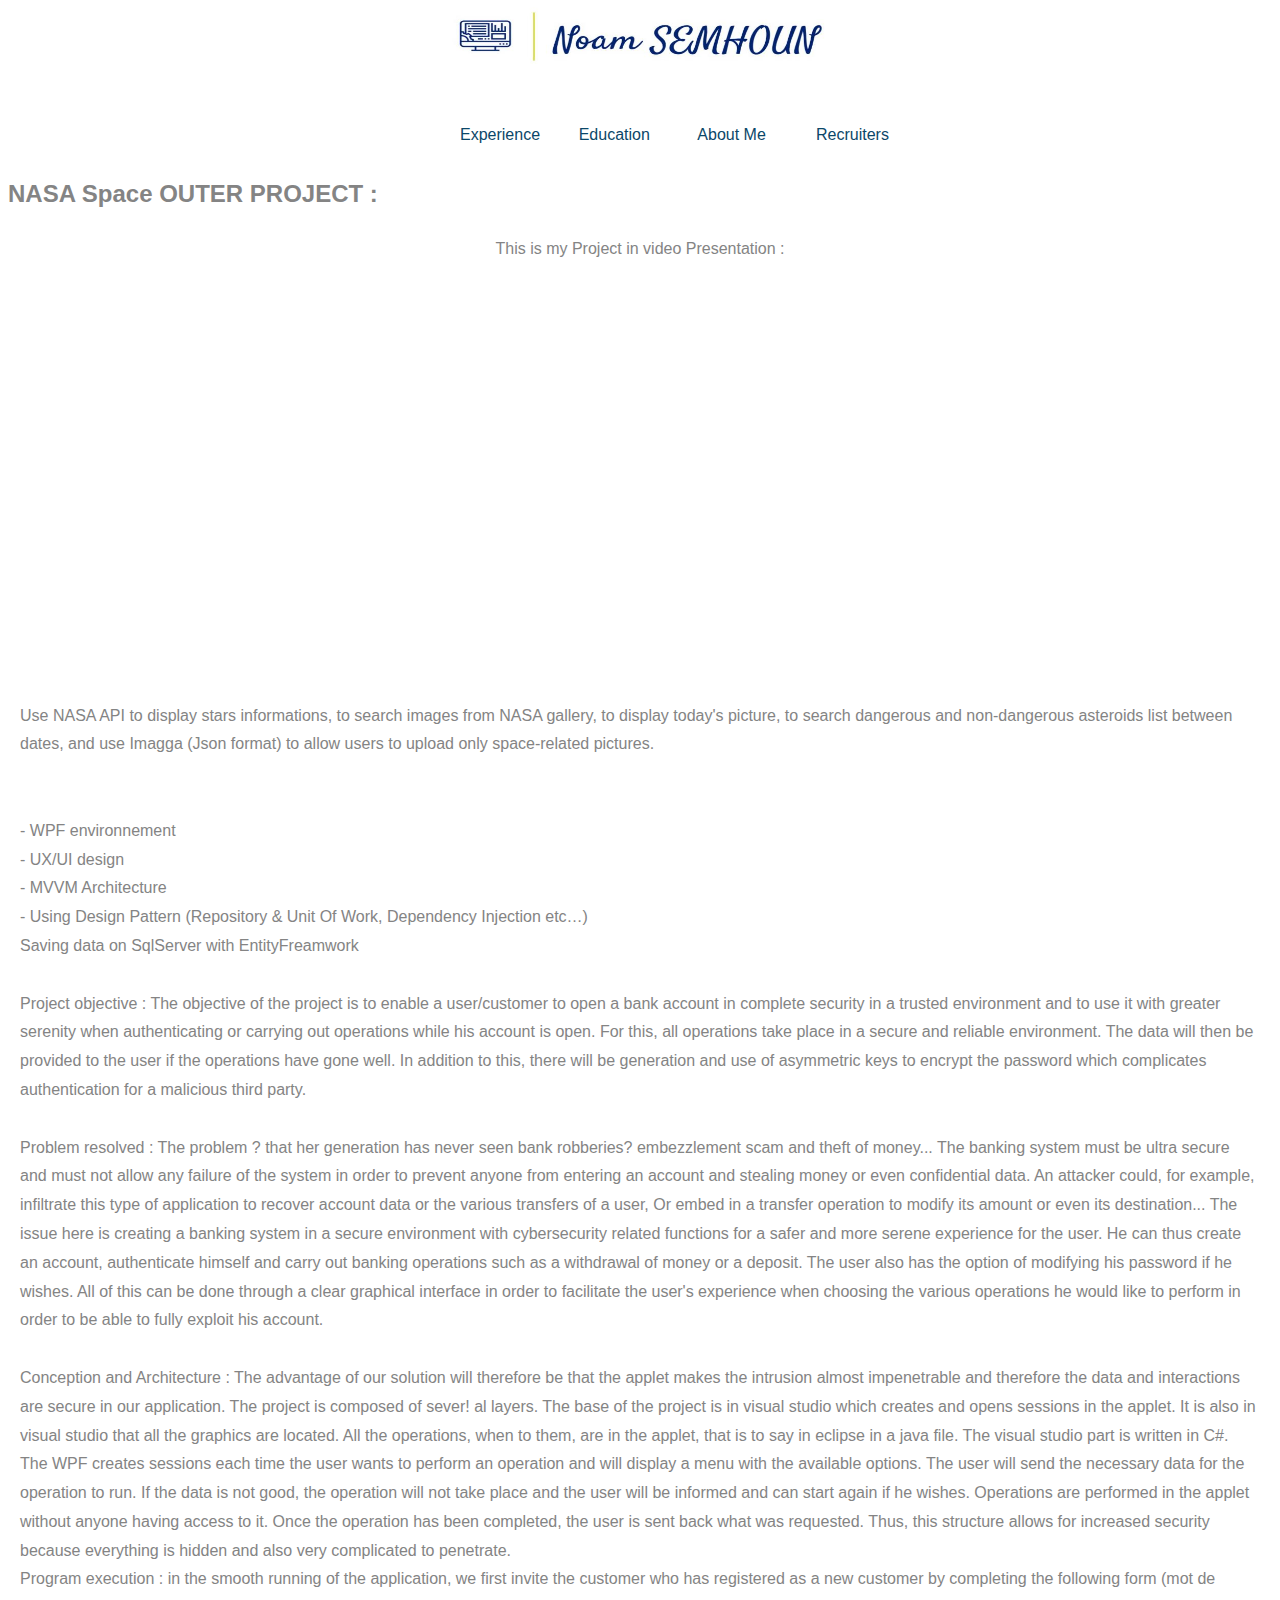
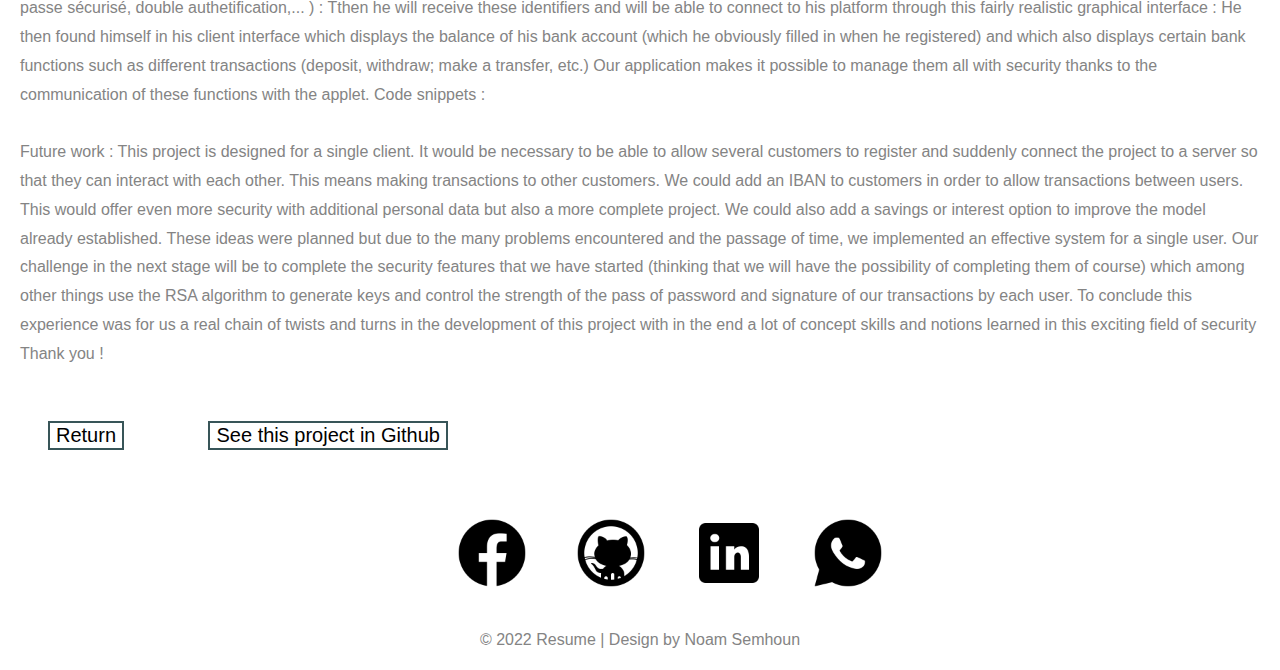
<file: ProjectTEE.html>
<!DOCTYPE html>
<html lang="en">
<head>
  <meta charset="UTF-8">
  <meta http-equiv="X-UA-Compatible" content="IE=edge">
  <meta name="viewport" content="width=device-width, initial-scale=1.0">
   <link rel="stylesheet" href="CSS/style.css">


  <title>PROJECT</title>
</head>


<body>
    <div  class="topbar" id="topbar"  >
   
        <a   href="index.html"><img src="Images\logo_website.jpg" class="website_logo" alt="website_logo"></a>
      <nav >
        <ul>
          <li><a href="Experience.html">Experience</a></li>
          <li><a href="Education.html">  Education</a></li>
          <li><a href="About Me.html">About Me</a></li>
          <li><a href="Recruiters.html">Recruiters</a></li>
          <!-- contact -->
  
        </ul>
      </nav>

    </div>

    <br>  <br> <br> <br> <br>


    <h2> NASA Space OUTER PROJECT :</h2>

  <center>
   
    <p>This is my Project in video Presentation :</p>

    <iframe height="400" width="700" src="https://www.youtube.com/embed/QlqNs5-LP_g" style="border:none;" title="policy and regulations">
    </iframe>   

 </center>



 <p style="margin: 12PX;">
  Use NASA API to display stars informations, to search images from NASA gallery, to display today's picture, to search dangerous and non-dangerous asteroids list between dates, and use Imagga (Json format) to allow users to upload only space-related pictures.
  <br>    <br>
  <br>   - WPF environnement 
  <br>  - UX/UI design 
  <br>  - MVVM Architecture
  
  <br>   - Using Design Pattern (Repository & Unit Of Work, Dependency Injection etc…)
  <br>  
  Saving data on SqlServer with EntityFreamwork
  
  <br>  <br>  Project objective : The objective of the project is to enable a user/customer to open a bank account in complete security in a trusted environment and to use it with greater serenity when authenticating or carrying out operations while his account is open. For this, all operations take place in a secure and reliable environment. The data will then be provided to the user if the operations have gone well. In addition to this, there will be generation and use of asymmetric keys to encrypt the password which complicates authentication for a malicious third party.
  <br>  <br>  
    Problem resolved : The problem ? that her generation has never seen bank robberies? embezzlement scam and theft of money... The banking system must be ultra secure and must not allow any failure of the system in order to prevent anyone from entering an account and stealing money or even confidential data. An attacker could, for example, infiltrate this type of application to recover account data or the various transfers of a user, Or embed in a transfer operation to modify its amount or even its destination... The issue here is creating a banking system in a secure environment with cybersecurity related functions for a safer and more serene experience for the user. He can thus create an account, authenticate himself and carry out banking operations such as a withdrawal of money or a deposit. The user also has the option of modifying his password if he wishes. All of this can be done through a clear graphical interface in order to facilitate the user's experience when choosing the various operations he would like to perform in order to be able to fully exploit his account.
    
    <br>    <br>

    Conception and Architecture :
    
    The advantage of our solution will therefore be that the applet makes the intrusion almost impenetrable and therefore the data and interactions are secure in our application. The project is composed of sever!
    
    al layers. The base of the project is in visual studio which creates and opens sessions in the applet. It is also in visual studio that all the graphics are located. All the operations, when to them, are in the applet, that is to say in eclipse in a java file. The visual studio part is written in C#. The WPF creates sessions each time the user wants to perform an operation and will display a menu with the available options. The user will send the necessary data for the operation to run. If the data is not good, the operation will not take place and the user will be informed and can start again if he wishes. Operations are performed in the applet without anyone having access to it. Once the operation has been completed, the user is sent back what was requested. Thus, this structure allows for increased security because everything is hidden and also very complicated to penetrate.
    
    <br>
    Program execution : in the smooth running of the application, we first invite the customer who has registered as a new customer by completing the following form (mot de passe sécurisé, double authetification,... ) :
    
    Tthen he will receive these identifiers and will be able to connect to his platform through this fairly realistic graphical interface :
    He then found himself in his client interface which displays the balance of his bank account (which he obviously filled in when he registered) and which also displays certain bank functions such as different transactions (deposit, withdraw; make a transfer, etc.)
    
 
    
    Our application makes it possible to manage them all with security thanks to the communication of these functions with the applet. Code snippets :
    <br>    <br>

    Future work :
    
    This project is designed for a single client. It would be necessary to be able to allow several customers to register and suddenly connect the project to a server so that they can interact with each other. This means making transactions to other customers. We could add an IBAN to customers in order to allow transactions between users. This would offer even more security with additional personal data but also a more complete project. We could also add a savings or interest option to improve the model already established. These ideas were planned but due to the many problems encountered and the passage of time, we implemented an effective system for a single user. Our challenge in the next stage will be to complete the security features that we have started (thinking that we will have the possibility of completing them of course) which among other things use the RSA algorithm to generate keys and control the strength of the pass of password and signature of our transactions by each user.
    
    To conclude this experience was for us a real chain of twists and turns in the development of this project with in the end a lot of concept skills and notions learned in this exciting field of security Thank you !</p>
    
      
    
    <button class="buttonMore" style="   margin: 40px; " onclick="window.location.href = 'Experience.html';">Return</button>
    <button class="buttonMore" style="   margin: 40px; " onclick="window.location.href = 'https://github.com/NoamSemhoun/TEE-Secure-Banking-final';">See this project in Github</button>

 
    
    
      <SECTION id="footer">
    
       
        <ul class="social-icons"   >
                           
                           
            <li>        
              <a   href="https://facebook.com"><img src="Images\facebook.png" class="socialMedia_logo" alt="SocialMedia_logo"></a>
            </li>
            <li>        
                <a   href="https://github.com/NoamSemhoun/"><img src="Images\github.png" class="socialMedia_logo" alt="SocialMedia_logo"></a>
              </li>
              <li>        
                <a   href="https://www.linkedin.com/in/noam-semhoun"><img src="Images\linkedin.png" class="socialMedia_logo" alt="SocialMedia_logo"></a>
              </li>
              <li>        
                <a   href="https://wa.me/33768240046"><img src="Images\whatsapp.png" class="socialMedia_logo" alt="SocialMedia_logo"></a>
              </li>
            
        </ul>
        <p style="text-align: center;" >© 2022 Resume | Design by Noam Semhoun</p>
    </SECTION>
    
      </body>
    </html>
    



</body>
</file>
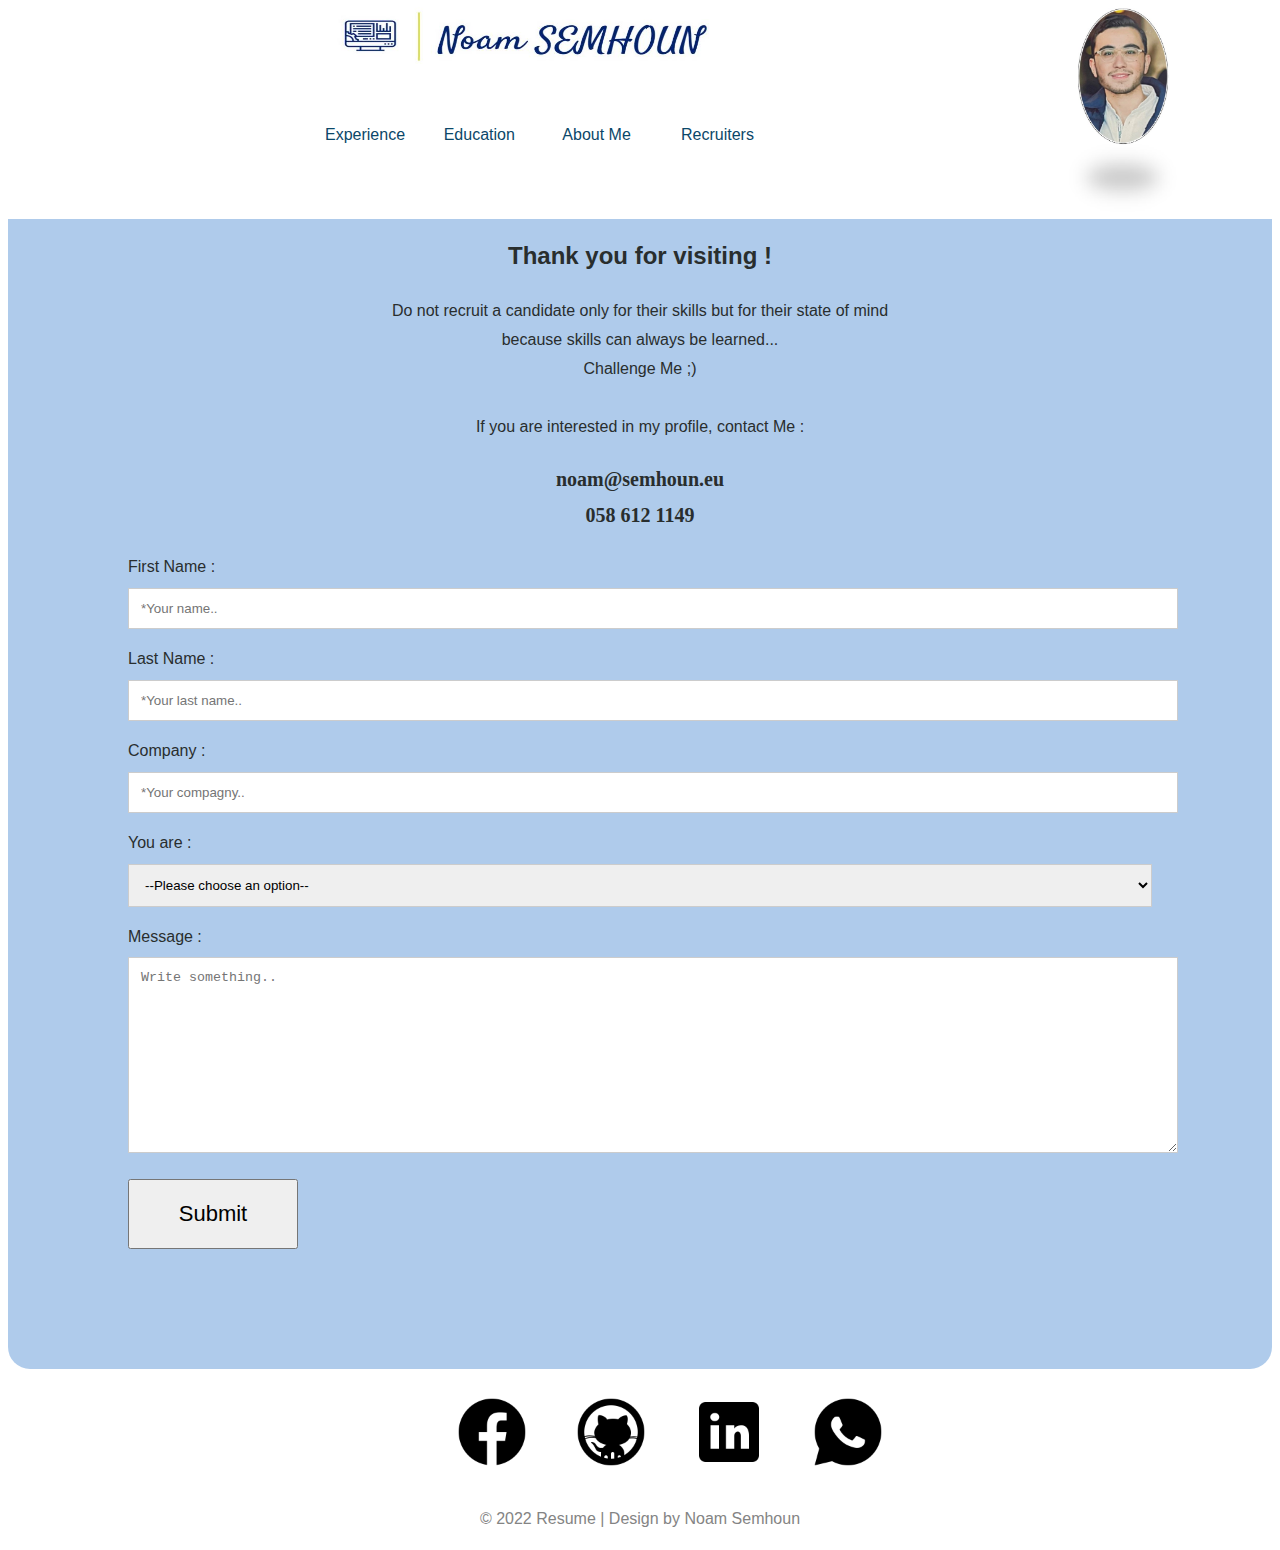
<file: Recruiters.html>
<!DOCTYPE html>
<html lang="en">
<head>
  <meta charset="UTF-8">
  <meta http-equiv="X-UA-Compatible" content="IE=edge">
  <meta name="viewport" content="width=device-width, initial-scale=1.0">
   <link rel="stylesheet" href="CSS/style.css">


  <title>CONTACT For Recruiters </title>
</head>


<body>

                    <!-- logo  et menu -->
    <div  class="topbar" id="topbar"  >
   
          <a   href="index.html"><img src="Images\logo_website.jpg" class="website_logo" alt="website_logo"></a>
          <a href="index.html">  <img src="Images\MyPhoto.jpg" class="website_photo"    />   </a>
        <nav >
          <ul>
            <li><a href="Experience.html">Experience</a></li>
            <li><a href="Education.html">  Education</a></li>
            <li><a href="About Me.html">About Me</a></li>
            <li><a href="Recruiters.html">Recruiters</a></li>
            <!-- contact -->
    
          </ul>
        </nav>

      </div>

      <br> <br> <br> 
   

                  

      <div class="contact">
        <div style="text-align:center">
          <h2 class="animated-header" >Thank you for visiting !</h2>
          

          <p>Do not recruit a candidate only for their skills but for their state of mind <br> because skills can always be learned...  
            <br>Challenge Me ;) <br>
            
           <br> If you are interested in my profile, contact Me :  </p>
       
          <p style="font-family:'Times New Roman', Times, serif; font-weight: 700;  font-size: 20px; " >
            noam@semhoun.eu  <br>    058 612 1149  </p>
        </div>
         
          <div class="column-1">
            <form action="answer.html" method="GET">
              <label for="fname">First Name :</label>
              <input type="text" id="fname" name="firstname"  pattern="[A-Za-z]+" title="letters only" placeholder="*Your name..">
              <label for="lname">Last Name :</label>
              <input type="text" id="lname" name="lastname" pattern="[A-Za-z]+" title="letters only" placeholder="*Your last name..">
             
              <label for="fname">Company :</label>
              <input type="text" id="fname" name="company"  pattern="[A-Za-z]+" title="letters only" placeholder="*Your compagny..">

              <label for="Recruiter">You are : </label>
              
              <select id="Poste" name="Poste" >
                <option value="">--Please choose an option--</option>
                <option value="HR">HR</option>
                <option value="Independant">Independant</option>
                <option value="Responsable">Responsable Departement</option>
                <option value="Director">Director</option>
                <option value="Other">Other</option>
              </select>


              <label for="subject">Message :</label>
              <textarea id="subject" name="subject" placeholder="Write something.." style="height:170px"></textarea>
              <div>


                <input type="submit" value="Submit" style="height: 70px; width:170px; font-size: 22px; ">
              </div>
            </form>
          </div>
        </div>
      </div>

  <SECTION id="footer">

   
    <ul class="social-icons"   >
                       
                       
        <li>        
          <a   href="https://facebook.com"><img src="Images\facebook.png" class="socialMedia_logo" alt="SocialMedia_logo"></a>
        </li>
        <li>        
            <a   href="https://github.com/NoamSemhoun/"><img src="Images\github.png" class="socialMedia_logo" alt="SocialMedia_logo"></a>
          </li>
          <li>        
            <a   href="https://www.linkedin.com/in/noam-semhoun"><img src="Images\linkedin.png" class="socialMedia_logo" alt="SocialMedia_logo"></a>
          </li>
          <li>        
            <a   href="https://wa.me/33768240046"><img src="Images\whatsapp.png" class="socialMedia_logo" alt="SocialMedia_logo"></a>
          </li>
        
    </ul>
    <p style="text-align: center;" >© 2022 Resume | Design by Noam Semhoun</p>
</SECTION>

  </body>
</html>
</file>
<file: CSS/style.css>
h1{
color: #0b4769;
text-align: center;
    /* hello */
}


body {
	font-family: Arial, Helvetica, sans-serif;
	line-height: 1.8;
	font-size: 16px;
	background: #fff;
	color: #848484;
	font-weight: 300;
	overflow-x: hidden; /*clip the content and no scrolling mechanism is provided horizontally(x)*/
}

.animated-header {
    animation: scroll-left 5s linear infinite;
  }
  
  @keyframes scroll-left {
    from {
      transform: translateX(100%);
    }
    to {
      transform: translateX(-100%);
    }
  }


.website_logo{

max-height: 100px;

max-width: 400px;

min-height: 100px;

min-width: 300px;

align-self: left;

display: inline-block;

margin-top: 0.1in;

/* margin-left: -400px; */

width: 40%;

padding-left: -100%;
}

.website_photo{
float: right;
width: 130px;
margin-top: 30px;
margin-right: 100px;
}

 
.topbar {
    background-color: white;
    color: #ffffff;
    position: fixed;
    overflow: hidden;
    min-height: 40px;
    width: 100%;
    max-width: 100%;
    /* display: flex; */
    align-items: flex-start;
    margin-top: -30px;
    display: block;
    font-family: Arial, Helvetica, sans-serif;
    text-align: center;
    z-index: 1000;
}


@media screen and (max-width: 700px) {
    
    .topbar {
        float: none;
        width: 100%;
        height: 290px;
        margin-right: 30px;
        margin-top: -32px;
        margin-bottom: -12px;
      }
      .GradeTable{
        font-size: 12px;
      }

      .animated-header
      {
        margin-top: 80px;
        font-size: 30px;
      }


      .website_logo{
            margin-top: 32px;
            margin-left: auto;
            height: 50%;
            width: 50%;
            float: right;
            align-self: center;
            display: block;
        }
        .website_photo{
            opacity: 0%;
            }
            .animated-image{
               
                height: 30px;
                width: 20px;

            }

            .socialMedia_logo{
              
                   list-style: square;
            }
            .social-icons{
                line-height: 0.4px;
                width: 30px;
                /* height: 40px; */
            }
            .Aboutcolumn{

                display: flow-root;
            }           
  }

  .grid {
    color: black;
    margin: 5% 30% 5% ;
    display: grid;
    grid-gap: 100px;
    grid-template-columns: repeat(3, 1fr);
  }

/* nav bar */
a {
	color: #0b4769;
}

a:link {
	text-decoration: none;
	}
  
  a:visited {
	text-decoration: none;
  }
  
  a:hover {
	color: #8f99d1;
	text-decoration: none;
  }
  
  a:active {
	text-decoration: underline;
  }

ul {
	width: 100%;
	text-align: center;
}

 li {          /*   MENU */
    text-align: left;
	margin: 0.8ch;
	min-width: 100px;
    max-width: 200px;

	display: inline-block;
}



/* education  */

.GradeTable{
    margin: 0px auto;
    border: rgb(4, 70, 50) solid;
padding: 10px;
border-collapse: separate;
text-indent: initial;
border-spacing: 2px;
}

.GradeTable thead{
    background-color: rgb(4, 70, 50);
color: blanchedalmond;
}




.galery{
    text-align: center;

    
}


.project-list {
    font-family: Arial, Helvetica, sans-serif;
    margin-left: 0%;
    margin-right: 0%;
    text-align: right;
    max-width: 1200px;
    padding: 0;
    display: inline-flex;
    align-items: flex-start;
    flex-wrap: wrap;
}
.project-list li {
    display: inline-block;
    width: 220px;
    margin: 0px 80px 40px;
    margin-top: 5px;

    display: list-item;
 }
.project-list li > a {
    display: block;
    text-decoration: none;
    background-size: cover;
    background-repeat: no-repeat;
    height: 200px;
    width: 200px;
    margin: 0;
    padding: 0;
    border: 4px solid #ffffff;
    outline: 1px solid #d0d0d0;
    box-shadow: 0 2px 1px #ddd;
}
.project-list .details {
    margin-top: 3px;
    text-align: center;
}
.project-list .details .project-type {
    display: block;
    color: #717171;
    font-size: 15px;
     font-weight: normal;
    text-align: center;
    margin: 0;
}
ul {
    display: block;
    list-style-type: disc;
    margin-block-start: 1em;
    margin-block-end: 1em;
    margin-inline-start: 0px;
    margin-inline-end: 0px;
    padding-inline-start: 40px;
}




.buttonMore{
   background-color: transparent;
    color: black;
    font-size: 20px;
    border: 2px solid #385558; /* Green */
}


/*     about me      */


.Aboutcolumn{
    display: inline-flex;
    margin-top: 10px;
}

h4{
    color: rgb(0, 1, 37);
    font-family:  'Lucida Sans', 'Lucida Sans Regular', 'Lucida Grande', 'Lucida Sans Unicode', Geneva, Verdana, sans-serif;
}

/* contact */


.contact {
    border-radius: 22px;
    background-color: #afcbeb;
    padding: 120px;
    width: auto;
    color: rgb(41, 46, 46);
  }

  .animated-image {
    animation: spin 1s linear ;
  }
  
  @keyframes spin {
    from {
      transform: rotate(0deg);
    }
    to {
      transform: rotate(360deg);
    }
  }
  
  
  .column-a {
    
    box-sizing: border-box;
    width: 50%;
    margin-top: 6px;
    padding: 20px;
    margin: auto;
    position: relative; /*doesnt change layout around contrairement a absolute*/
  }

  input[type=text], select, textarea {
    width: 100%;
    padding: 12px;
    border: 1px solid #ccc;
    margin-top: 6px;
    margin-bottom: 16px;
    resize: vertical;
  }




   .socialMedia_logo{

/* padding: 0; */

width: 80px;

height: 80px;

list-style: none;

}
</file>
